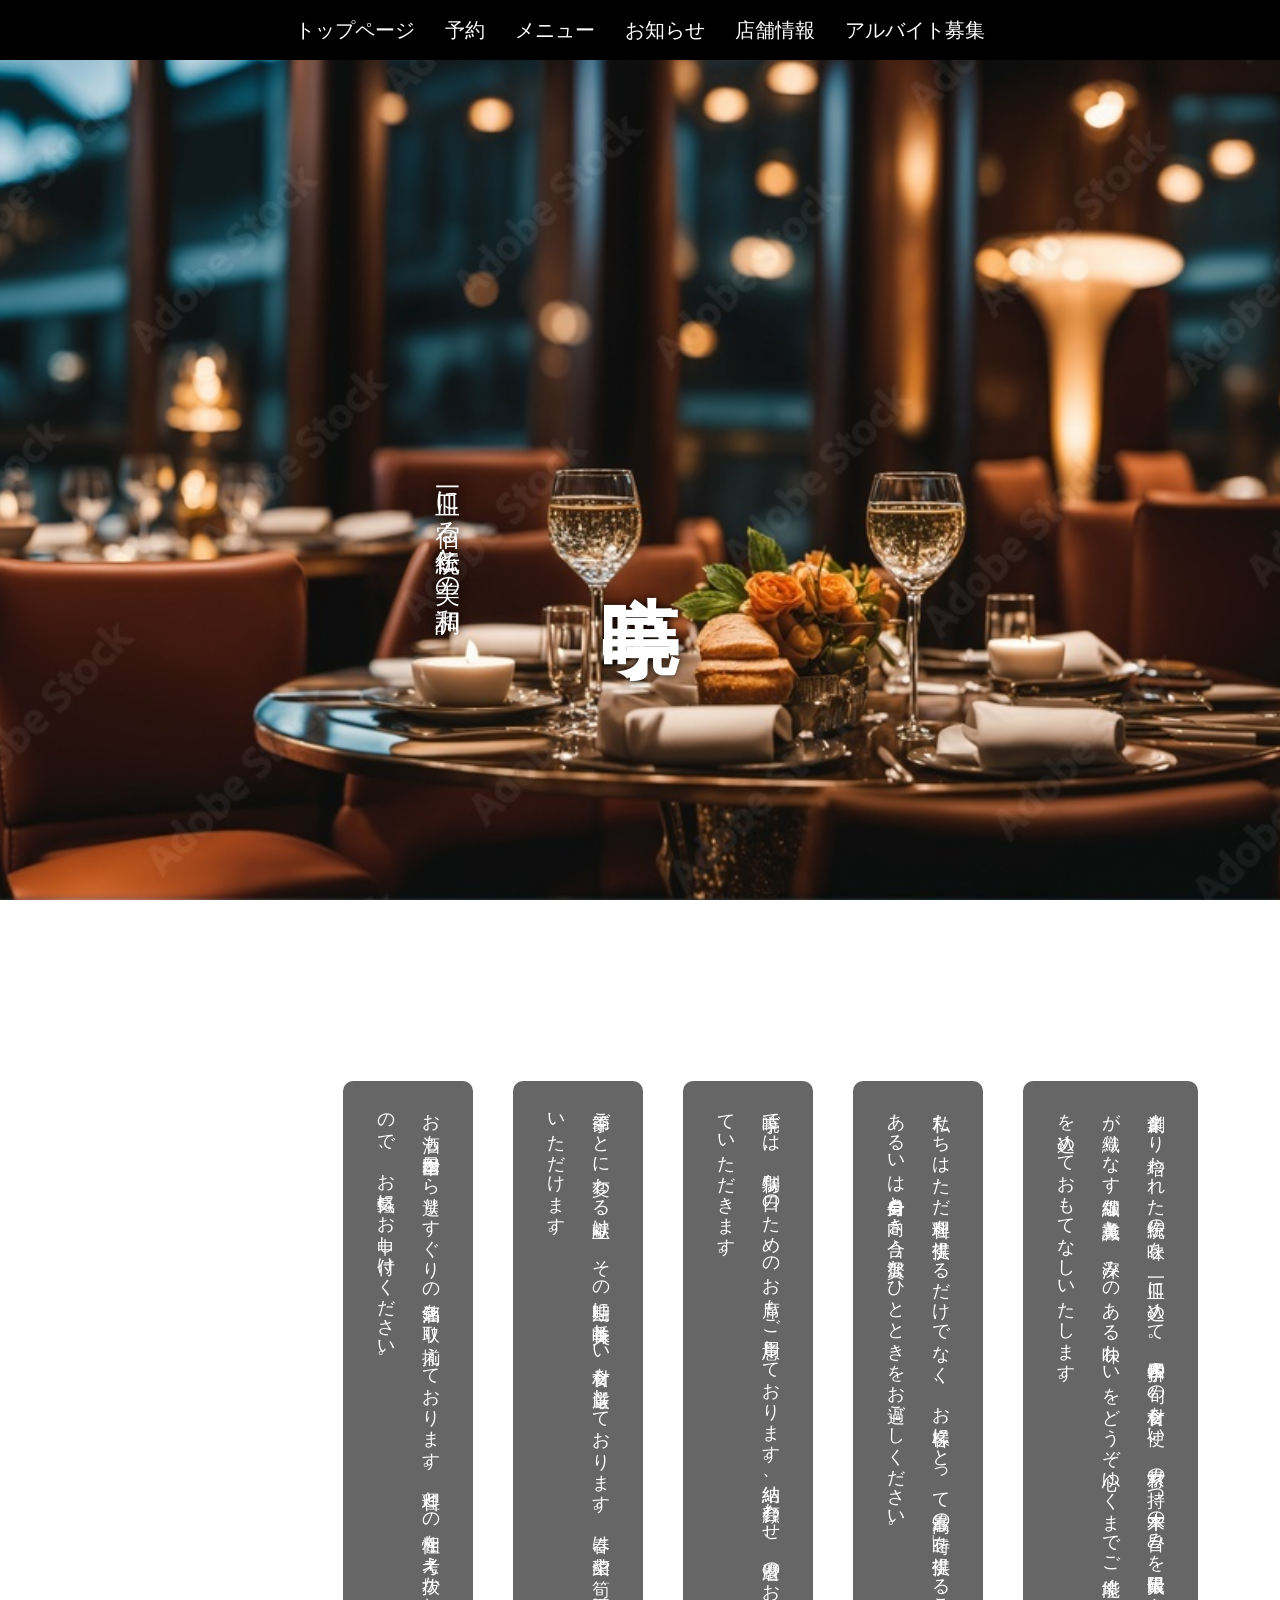
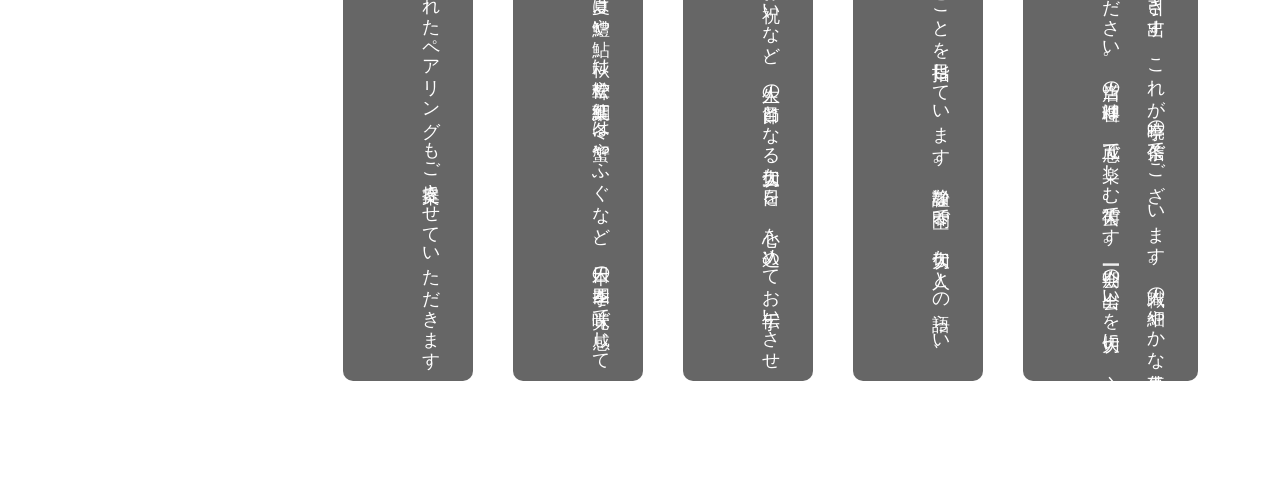
<file: index.html>
<!DOCTYPE html>
<html lang="ja">
<head>
    <!-- Google tag (gtag.js) -->
　　<script async src="https://www.googletagmanager.com/gtag/js?id=G-3SP36B52F4"></script>
　　<script>
 　　 window.dataLayer = window.dataLayer || [];
 　　 function gtag(){dataLayer.push(arguments);}
 　　 gtag('js', new Date());

  　　gtag('config', 'G-3SP36B52F4');
　　</script>
    <meta charset="utf-8" />
    <title>暁亭</title>
    <link rel="icon" type="image/webp" href="logo.webp">
    <meta name="viewport" content="width=device-width, initial-scale=1.0">
    <link rel="stylesheet" href="style.css">
</head>
<body>
    <header class="fixed-header">
        <nav class="global-nav">
            <ul class="nav-list">
                <li><a href="index.html">トップページ</a></li>
                <li><a href="https://forms.gle/gx1U2UFfgXuuRzpw8" target="_blank">予約</a></li>
                <li><a href="menu.html">メニュー</a></li>
                <li><a href="notice.html">お知らせ</a></li>
                <li><a href="info.html">店舗情報</a></li>
                <li><a href="job.html">アルバイト募集</a></li>
            </ul>
        </nav>
    </header>

    <main>
        <section class="title-screen">
            <h1>暁亭</h1>
            <p class="slogan">一皿に宿る伝統と美の調和</p>
        </section>

        <section class="scroll-text-section">
            <div class="long-text-area">
                <p>創業より培われた伝統の味を、一皿に込めて。四季折々の旬の食材を使い、素材の持つ本来の旨みを最大限に引き出す、これが暁亭の信条でございます。職人の細やかな手仕事が織りなす繊細な美意識と、深みのある味わいをどうぞ心ゆくまでご堪能ください。当店の料理は、五感で楽しむ芸術です。一期一会の出会いを大切に、心を込めておもてなしいたします。</p>
                <p>私たちはただ料理を提供するだけでなく、お客様にとって最高の「時」を提供することを目指しています。静謐な空間で、大切な人との語らい、あるいは自分自身と向き合う贅沢なひとときをお過ごしください。</p>
                <p>暁亭では、特別な日のためのお席もご用意しております。結納、顔合わせ、還暦のお祝いなど、人生の節目となる大切な一日を、心を込めてお手伝いさせていただきます。</p>
                <p>季節ごとに変わる献立は、その時期に一番美味しい食材を厳選しております。春は山菜や筍、夏は鱧や鮎、秋は松茸や紅葉鯛、冬は蟹やふぐなど、日本の四季を味覚で感じていただけます。</p>
                <p>お酒も日本全国から選りすぐりの銘酒を取り揃えております。料理との相性を考え抜かれたペアリングもご提案させていただきますので、お気軽にお申し付けください。</p>
            </div>
        </section>
    </main>
</body>

</html>
</file>
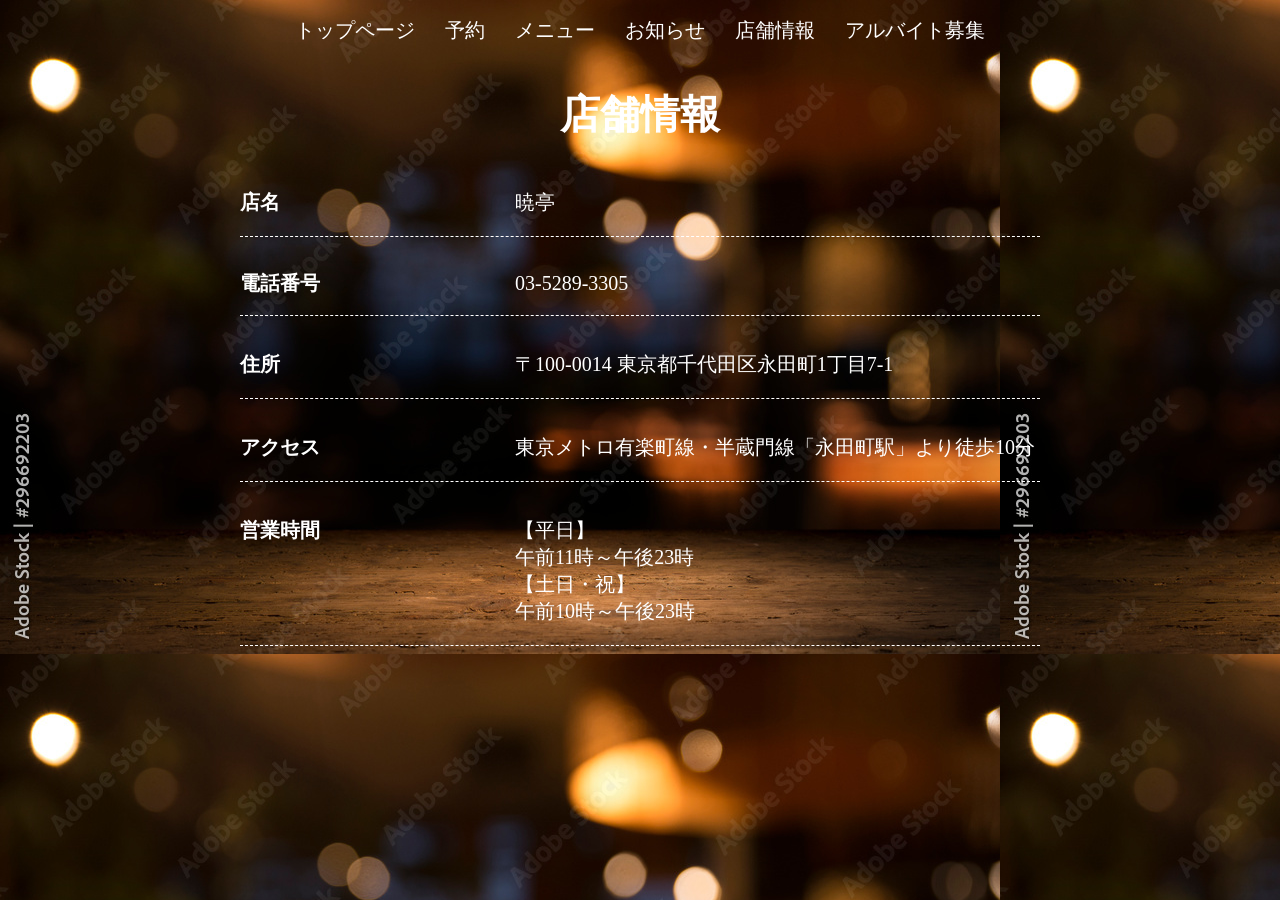
<file: info.html>
<!DOCTYPE html>
<html lang="ja">
<head>
    <meta charset="utf-8" />
    <title>暁亭</title>
    <link rel="icon" type="image/webp" href="logo.webp">
    <meta name="viewport" content="width=device-width, initial-scale=1.0">
    <link rel="stylesheet" href="info.css">
</head>
<body>
    <header class="fixed-header">
        <nav class="global-nav">
            <ul class="nav-list">
                <li><a href="index.html">トップページ</a></li>
                <li><a href="https://forms.gle/gx1U2UFfgXuuRzpw8" target="_blank">予約</a></li>
                <li><a href="menu.html">メニュー</a></li>
                <li><a href="notice.html">お知らせ</a></li>
                <li><a href="info.html">店舗情報</a></li>
                <li><a href="job.html">アルバイト募集</a></li>
            </ul>
        </nav>
    </header>
    <h1>店舗情報</h1>
    <main>
        <div class="info">
            <div class="name">
                <h2>店名</h2>
                <p>暁亭</p>
            </div>
            <div class="number">
                <h2>電話番号</h2>
                <p>03-5289-3305</p>
            </div>
            <div class="address">
                <h2>住所</h2>
                <p>〒100-0014 東京都千代田区永田町1丁目7-1</p>
            </div>
            <div class="access">
                <h2>アクセス</h2>
                <p>東京メトロ有楽町線・半蔵門線「永田町駅」より徒歩10分</p>
            </div>
            <div class="time">
                <h2>営業時間</h2>
                <p>【平日】<br/>午前11時～午後23時<br/>【土日・祝】<br/>午前10時～午後23時</p>
            </div>
        </div>
    </main>
    </body>
</html>
</file>
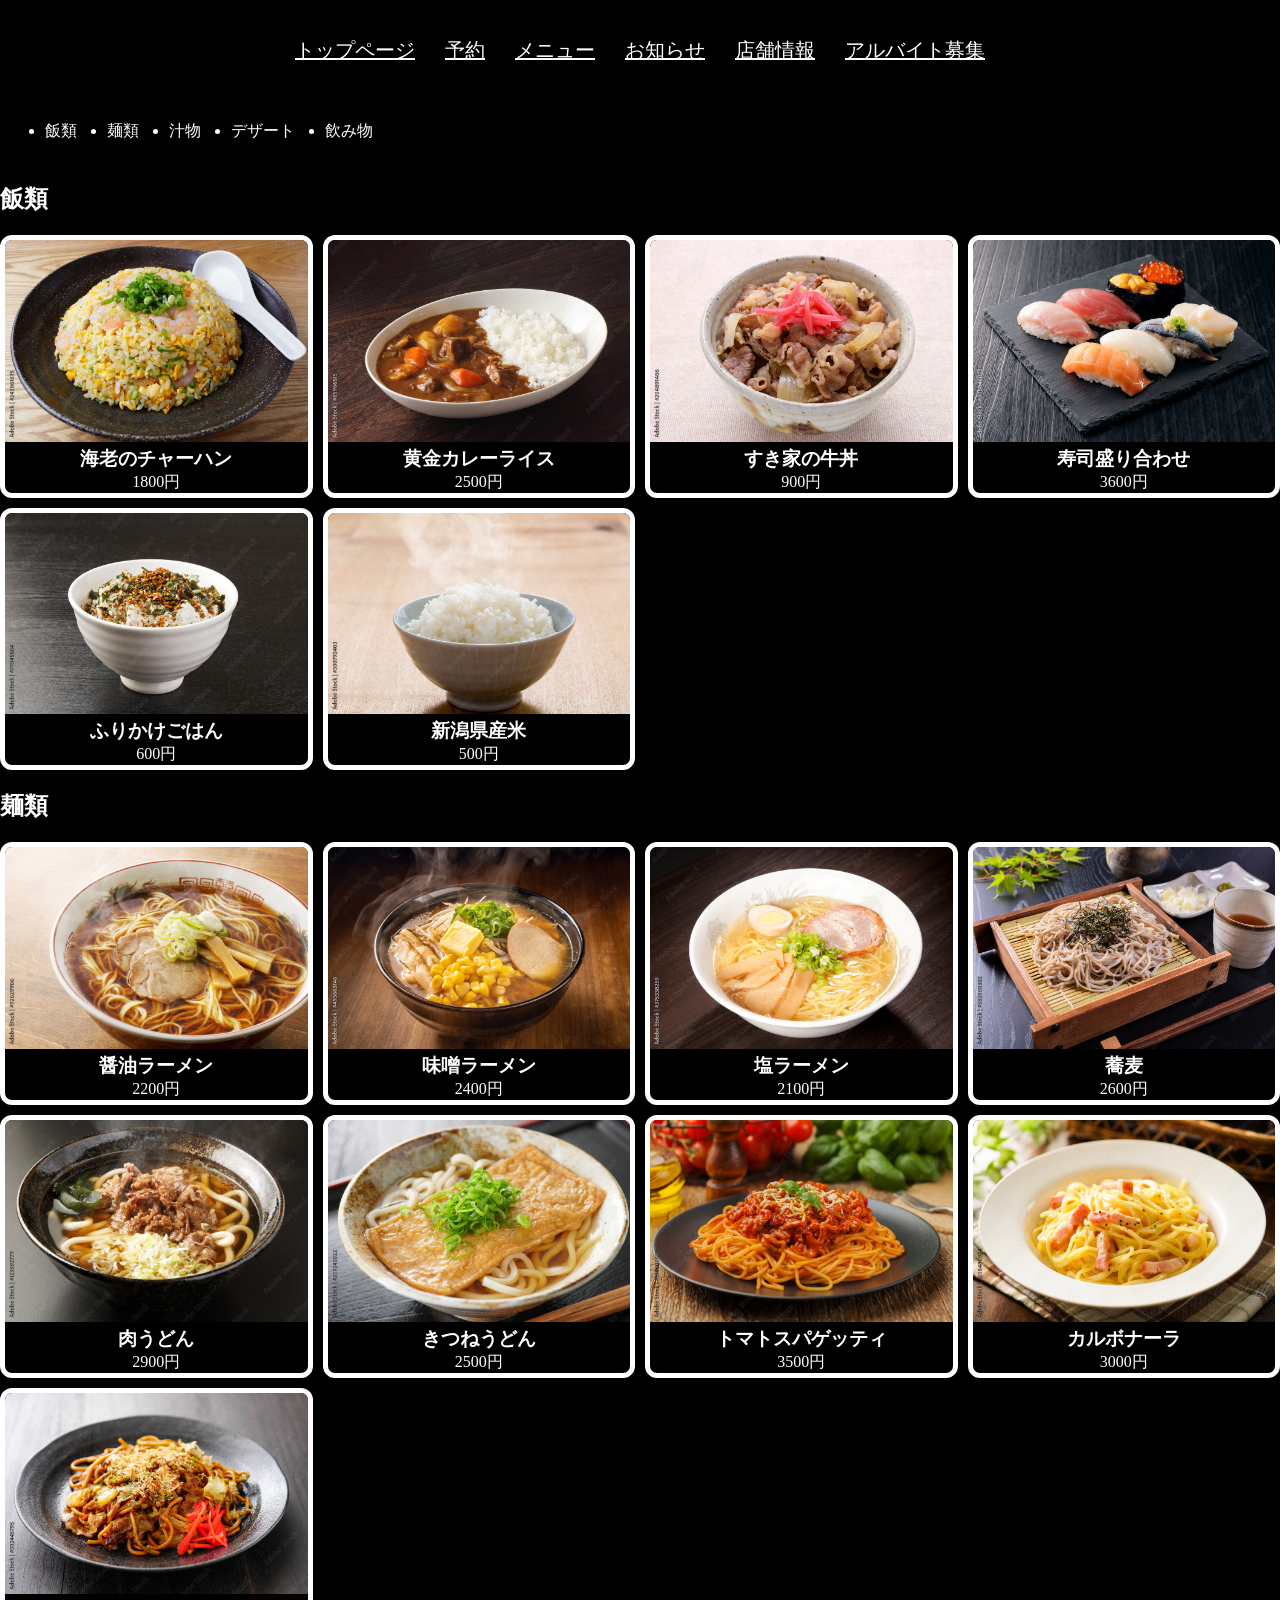
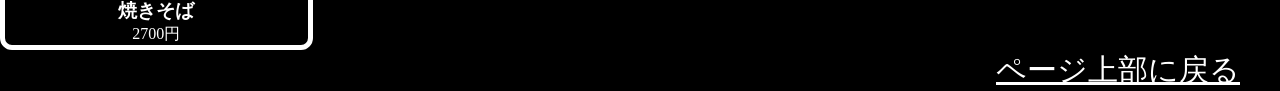
<file: menu.html>
<!DOCTYPE html>
<html lang="ja">
    <head>
        <meta charset="utf-8" />
        <title>メニュー</title>
        <link rel="icon" type="image/webp" href="logo.webp">
        <meta name="viewport" content="width=device-width, initial-scale=1.0">
        <link rel="stylesheet" href="menu.css">
    </head>
    <body>
        <a id="top"></a>
        <header class="fixed-header">
            <nav class="global-nav">
                <ul class="nav-list">
                    <li class="toppage"><a href="index.html">トップページ</a></li>
                    <li class="nottop"><a href="https://forms.gle/gx1U2UFfgXuuRzpw8" target="_blank">予約</a></li>
                    <li class="nottop"><a href="menu.html">メニュー</a></li>
                    <li class="nottop"><a href="notice.html">お知らせ</a></li>
                    <li><a href="info.html">店舗情報</a></li>
                    <li class="nottop"><a href="job.html">アルバイト募集</a></li>
                </ul>
            </nav>
        </header>
        <header class="genre">
            <nav>
                <ul class="menu-genre">
                    <li><a href="#rice">飯類</a></li>
                    <li><a href="#noodles">麺類</a></li>
                    <li><a href="#soup">汁物</a></li>
                    <li><a href="#dessert">デザート</a></li>
                    <li><a href="#drink">飲み物</a></li>
                </ul>
            </nav>
        </header>
        <main>
            <section>
            <h2>飯類</h2>
            <div id="rice"></div>
            <div class="menu">
                <div class="item">
                    <img src="cha.jpeg" alt="チャーハン">
                    <div class="text">
                        <h3>海老のチャーハン</h3>
                        <p>1800円</p>
                    </div>

                </div>
                <div class="item">
                    <img src="ka.jpeg" alt="カレーライス">
                    <h3>黄金カレーライス</h3>
                    <p>2500円</p>
                </div>
                <div class="item">
                    <img src="gyu.jpeg" alt="牛丼">
                    <h3>すき家の牛丼</h3>
                    <p>900円</p>
                </div>
                <div class="item">
                    <img src="su.jpeg" alt="寿司">
                    <h3>寿司盛り合わせ</h3>
                    <p>3600円</p>
                </div>
                <div class="item">
                    <img src="hu.jpeg" alt="ふりかけ">
                    <h3>ふりかけごはん</h3>
                    <p>600円</p>
                </div>
                <div class="item">
                    <img src="kome.jpeg" alt="米">
                    <h3>新潟県産米</h3>
                    <p>500円</p>
                </div>
            </div>
            </section>
            <section>
            <h2>麺類</h2>
            <div id="noodles"></div>
            <div class="menu">
                <div class="item">
                    <img src="shouyu.jpeg" alt="醤油ラーメン">
                    <h3>醤油ラーメン</h3>
                    <p>2200円</p>
                </div>
                <div class="item">
                    <img src="miso.jpeg" alt="味噌ラーメン">
                    <h3>味噌ラーメン</h3>
                    <p>2400円</p>
                </div>
                <div class="item">
                    <img src="sio.jpeg" alt="塩ラーメン">
                    <h3>塩ラーメン</h3>
                    <p>2100円</p>
                </div>
                <div class="item">
                    <img src="soba.jpeg" alt="蕎麦">
                    <h3>蕎麦</h3>
                    <p>2600円</p>
                </div>
                <div class="item">
                    <img src="udon.jpeg" alt="かけうどん">
                    <h3>肉うどん</h3>
                    <p>2900円</p>
                </div>
                <div class="item">
                    <img src="kitune.jpeg" alt="きつねうどん">
                    <h3>きつねうどん</h3>
                    <p>2500円</p>
                </div>
                <div class="item">
                    <img src="supage.jpeg" alt="スパゲッティ">
                    <h3>トマトスパゲッティ</h3>
                    <p>3500円</p>
                </div>
                <div class="item">
                    <img src="karubo.jpeg" alt="カルボナーラ">
                    <h3>カルボナーラ</h3>
                    <p>3000円</p>
                </div>
                <div class="item">
                    <img src="yaksoba.jpeg" alt="焼きそば">
                    <h3>焼きそば</h3>
                    <p>2700円</p>
                </div>
            </div>
            </section>
            <a href="#top" class="back-to-top">ページ上部に戻る</a>
        </main>
    </body>
</html>
</file>
<file: style.css>
@charset "utf-8";

/* --- 基本設定と最強の背景固定 --- */
body {
    color: white;
    font-family: "Yu Mincho", serif;
    margin: 0;
    padding-top: 60px; /* ヘッダーの高さ分あける */
    
    /* ★ここに背景画像を設定することで、どこまでスクロールしても固定されます★ */
    background-image: url('main.jpeg'); /* 画像ファイル名は適宜合わせてください */
    background-repeat: no-repeat;
    background-attachment: fixed; /* 画面に固定 */
    background-position: center center;
    background-size: cover; /* 画面全体を覆う */
}

/* --- 固定ヘッダー --- */
.fixed-header {
    position: fixed;
    top: 0;
    width: 100%;
    z-index: 200;
    background: black;
    display: flex;
    justify-content: center;
    align-items: center;
    height: 60px;
}

.nav-list {
    display: flex;
    gap: 30px;
    font-size: 20px;
    list-style: none;
    margin: 0;
    padding: 0;
}

li a {
    color: white;
    text-decoration: none;
}

li a:hover {
    color: #00BFFF;
}

/* --- 1. タイトル画面の設定 --- */
.title-screen {
    /* 画面いっぱいの高さを確保 */
    height: 100vh; 
    width: 100%;
    position: relative;
    /* 背景は透明（bodyの写真が見える） */
    background-color: transparent; 
}

h1 {
    position: absolute;
    top: 50%;
    left: 50%;
    transform: translate(-50%, -50%);
    writing-mode: vertical-rl;
    font-size: 80px;
    margin: 0;
    /* 写真の上でも文字が見えるように影をつける */
    text-shadow: 0 0 10px rgba(0,0,0,0.8); 
}

.slogan {
    position: absolute;
    top: 50%;
    left: 35%; /* タイトルの左側に配置 */
    transform: translate(-50%, -50%);
    writing-mode: vertical-rl;
    font-size: 25px;
    margin: 0;
    text-shadow: 0 0 10px rgba(0,0,0,0.8);
}

/* --- 2. 流れる文章の設定 --- */
.scroll-text-section {
    position: relative;
    /* タイトル画面が終わった後に配置されるので、自然と下から出てきます */
    padding-bottom: 100px;
}

.long-text-area {
    /* 縦書き設定 */
    writing-mode: vertical-rl;
    
    /* 画面の中央に配置 */
    margin: 0 auto;
    padding-top: 100px; 
    
    /* 画面幅（縦書きなので高さ）をある程度確保 */
    min-height: 100vh; 
    width: 90%;
}

.long-text-area p {
    font-size: 18px;
    line-height: 2.5;
    margin-left: 40px; /* 行間 */
    
    /* ★重要★ 写真の上を流れる文字を読みやすくするため、半透明の黒背景をつける */
    background-color: rgba(0, 0, 0, 0.6); 
    padding: 20px;
    border-radius: 10px;
    text-align: justify;
}
</file>
<file: info.css>
@charset "utf-8";
body {
    color: white;
    font-family: "Yu Mincho", serif;
    margin: 0;
    padding-top: 60px;
    background-color: black;
}
.fixed-header {
    position: fixed;
    top: 0;
    width: 100%;
    z-index: 200;
    display: flex;
    justify-content: center;
    align-items: center;
    height: 60px;
}
.nav-list {
    display: flex;
    gap: 30px;
    font-size: 20px;
    list-style: none;
    margin: 0;
    padding: 0;
}

li a {
    color: white;
    text-decoration: none;
}

li a:hover {
    color: #00BFFF;
}
h1{
    text-align: center;
    font-size: 40px;
} 
.name, .number, .address, .access, .time{
    display: flex;
    align-items: baseline;
    gap: 20px;
    font-size: 20px;
    max-width: 800px;
    margin: 15px auto;
    padding: 0;
    border-bottom: 1px dashed;

    
}
h2{
    flex: 0 0 30%;
    margin-right: 15px;
    font-size: 20px;
}
p{
    flex: 1;
}
body{
    background-image: url(back.jpeg);
}
</file>
<file: menu.css>
@charset "utf-8";
body{
    color: white;
    background-color: black;
    padding-top: 20px;
    margin: 0;
    font-family: "Yu Mincho";
}
.fixed-header{
    top: 0;
    width: 100%;
    z-index: 200;
    background: black;
    display: flex;
    justify-content: center;
    align-items: center;
    height: 60px;
    padding-bottom: 20px;
}
.nav-list{
    display: flex;
    gap: 30px;
    font-size: 20px;
    list-style: none;
    margin: 0;
    padding: 0 20px;
}
li a{
    color: white;
}
a:hover{
    color: #00BFFF
}
.genre{
     position: sticky;
     z-index: 200;
     background: black;
     top: 0;
     padding: 5px;

}
.menu-genre{
    display: flex;
    gap: 30px;
    z-index: 200;
}
.menu-genre a{
    text-decoration: none;
}
#rice, #noodles{
    scroll-margin-top: 160px;
    scroll-behavior: smooth;
}
.menu{
    display: grid;
    grid-template-columns: repeat(4,1fr);
    grid-template-rows: repeat(2, auto);
    gap: 10px;
}
.item {
    background-color: black;
    border-radius: 12px;
    overflow: hidden;
    text-align: center;
    border: 5px solid;
}
.item img{
    width: 100%;
    height: auto;
}
.item h3{
    color: white;
    margin: 0;
}
p{
    margin: 0;
}
.back-to-top{
    display: flex;
    position: absolute;
    right: 40px;
    font-size: 30px;
    color: white;
}
@media screen and (max-width: 750px) {
    body{
        margin-top: 20px;
    }
    .nottop{
        display: none;
    }
    .toppage{
        top: 0;
        width: 100%;
        z-index: 200;
        background: black;
        padding: 0 20px;
        height: 60px;
        font-size: 50px;
    }
    .fixed-header{
        position: fixed;
        justify-content: center;
    }
    header{
        padding-bottom: 30px;
    }
    .genre{
        position: sticky;
        top: 60px;
    }
    .main{
        padding-top: 50px;
    }
    .menu{
        grid-template-columns: repeat(2,1fr);
    }
}
</file>
